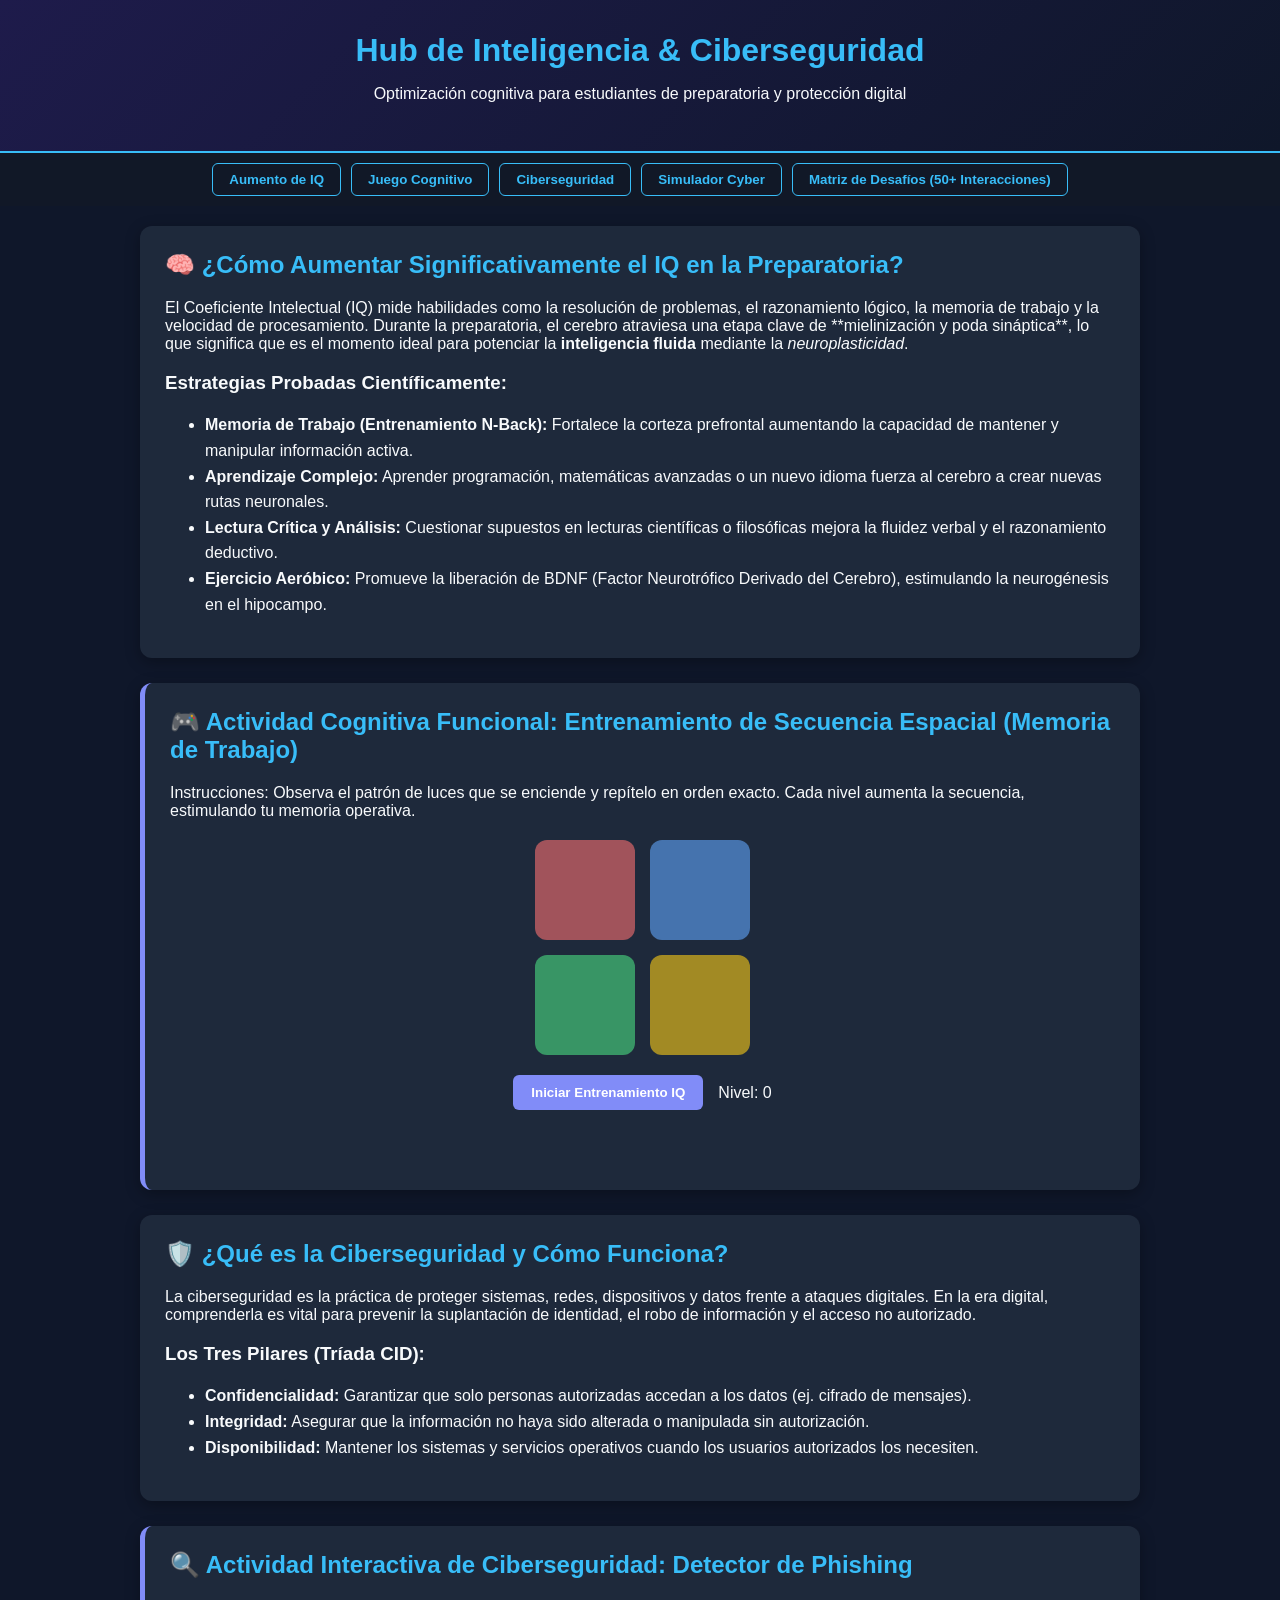
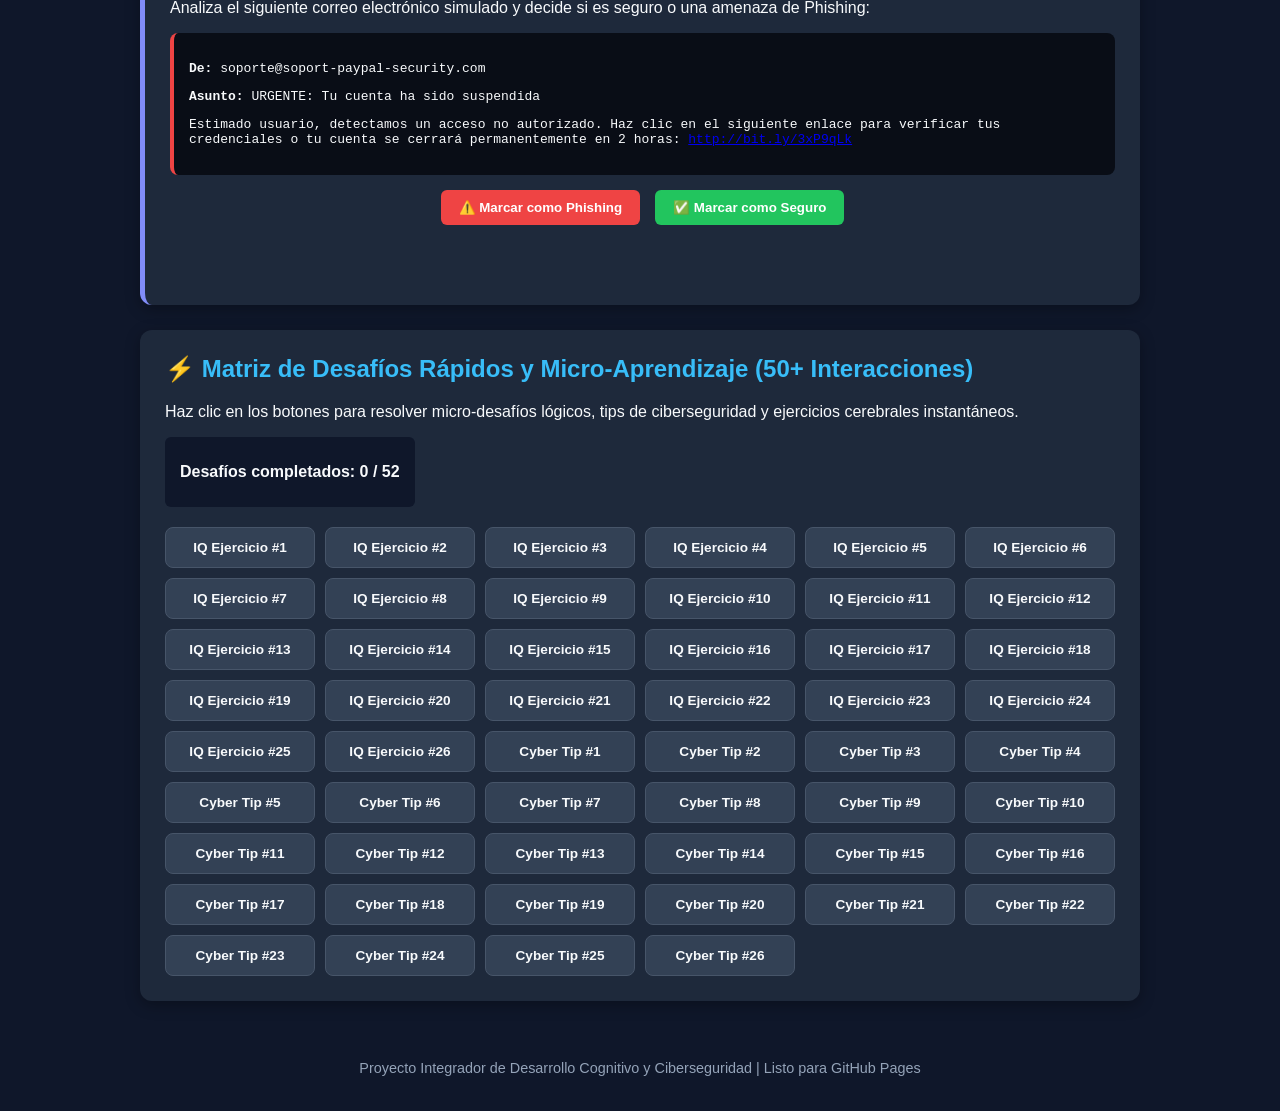
<file: index.html>
<!DOCTYPE html>
<html lang="es">
<head>
  <meta charset="UTF-8">
  <meta name="viewport" content="width=device-width, initial-scale=1.0">
  <title>Portal de Desarrollo Cognitivo y Ciberseguridad</title>
  <link rel="stylesheet" href="styles.css">
</head>
<body>

  <header>
    <h1>Hub de Inteligencia & Ciberseguridad</h1>
    <p>Optimización cognitiva para estudiantes de preparatoria y protección digital</p>
  </header>

  <nav class="nav-bar">
    <button onclick="scrollToSection('iq-section')">Aumento de IQ</button>
    <button onclick="scrollToSection('iq-game')">Juego Cognitivo</button>
    <button onclick="scrollToSection('cyber-section')">Ciberseguridad</button>
    <button onclick="scrollToSection('cyber-activity')">Simulador Cyber</button>
    <button onclick="scrollToSection('matrix-buttons')">Matriz de Desafíos (50+ Interacciones)</button>
  </nav>

  <main class="container">

    <section id="iq-section" class="card">
      <h2>🧠 ¿Cómo Aumentar Significativamente el IQ en la Preparatoria?</h2>
      <p>
        El Coeficiente Intelectual (IQ) mide habilidades como la resolución de problemas, el razonamiento lógico, la memoria de trabajo y la velocidad de procesamiento. Durante la preparatoria, el cerebro atraviesa una etapa clave de **mielinización y poda sináptica**, lo que significa que es el momento ideal para potenciar la <strong>inteligencia fluida</strong> mediante la <em>neuroplasticidad</em>.
      </p>

      <h3>Estrategias Probadas Científicamente:</h3>
      <ul>
        <li><strong>Memoria de Trabajo (Entrenamiento N-Back):</strong> Fortalece la corteza prefrontal aumentando la capacidad de mantener y manipular información activa.</li>
        <li><strong>Aprendizaje Complejo:</strong> Aprender programación, matemáticas avanzadas o un nuevo idioma fuerza al cerebro a crear nuevas rutas neuronales.</li>
        <li><strong>Lectura Crítica y Análisis:</strong> Cuestionar supuestos en lecturas científicas o filosóficas mejora la fluidez verbal y el razonamiento deductivo.</li>
        <li><strong>Ejercicio Aeróbico:</strong> Promueve la liberación de BDNF (Factor Neurotrófico Derivado del Cerebro), estimulando la neurogénesis en el hipocampo.</li>
      </ul>
    </section>

    <section id="iq-game" class="card highlight">
      <h2>🎮 Actividad Cognitiva Funcional: Entrenamiento de Secuencia Espacial (Memoria de Trabajo)</h2>
      <p>Instrucciones: Observa el patrón de luces que se enciende y repítelo en orden exacto. Cada nivel aumenta la secuencia, estimulando tu memoria operativa.</p>
      
      <div id="simon-board" class="simon-container">
        <button class="simon-btn red" id="btn-0" onclick="userClick(0)"></button>
        <button class="simon-btn blue" id="btn-1" onclick="userClick(1)"></button>
        <button class="simon-btn green" id="btn-2" onclick="userClick(2)"></button>
        <button class="simon-btn yellow" id="btn-3" onclick="userClick(3)"></button>
      </div>

      <div class="controls">
        <button id="start-iq-btn" onclick="startIqGame()">Iniciar Entrenamiento IQ</button>
        <span id="iq-score">Nivel: 0</span>
      </div>
      <p id="iq-status" class="status-text"></p>
    </section>

    <section id="cyber-section" class="card">
      <h2>🛡️ ¿Qué es la Ciberseguridad y Cómo Funciona?</h2>
      <p>
        La ciberseguridad es la práctica de proteger sistemas, redes, dispositivos y datos frente a ataques digitales. En la era digital, comprenderla es vital para prevenir la suplantación de identidad, el robo de información y el acceso no autorizado.
      </p>

      <h3>Los Tres Pilares (Tríada CID):</h3>
      <ul>
        <li><strong>Confidencialidad:</strong> Garantizar que solo personas autorizadas accedan a los datos (ej. cifrado de mensajes).</li>
        <li><strong>Integridad:</strong> Asegurar que la información no haya sido alterada o manipulada sin autorización.</li>
        <li><strong>Disponibilidad:</strong> Mantener los sistemas y servicios operativos cuando los usuarios autorizados los necesiten.</li>
      </ul>
    </section>

    <section id="cyber-activity" class="card highlight">
      <h2>🔍 Actividad Interactiva de Ciberseguridad: Detector de Phishing</h2>
      <p>Analiza el siguiente correo electrónico simulado y decide si es seguro o una amenaza de Phishing:</p>

      <div class="email-box">
        <p><strong>De:</strong> soporte@soport-paypal-security.com</p>
        <p><strong>Asunto:</strong> URGENTE: Tu cuenta ha sido suspendida</p>
        <p>Estimado usuario, detectamos un acceso no autorizado. Haz clic en el siguiente enlace para verificar tus credenciales o tu cuenta se cerrará permanentemente en 2 horas: <a href="#" onclick="return false;">http://bit.ly/3xP9qLk</a></p>
      </div>

      <div class="controls">
        <button class="btn-danger" onclick="evaluatePhishing(true)">⚠️ Marcar como Phishing</button>
        <button class="btn-success" onclick="evaluatePhishing(false)">✅ Marcar como Seguro</button>
      </div>
      <p id="cyber-result" class="status-text"></p>
    </section>

    <section id="matrix-buttons" class="card">
      <h2>⚡ Matriz de Desafíos Rápidos y Micro-Aprendizaje (50+ Interacciones)</h2>
      <p>Haz clic en los botones para resolver micro-desafíos lógicos, tips de ciberseguridad y ejercicios cerebrales instantáneos.</p>
      
      <div class="stats-panel">
        <p>Desafíos completados: <span id="completed-count">0</span> / 52</p>
      </div>

      <div id="buttons-grid" class="grid-container">
        </div>
    </section>

  </main>

  <footer>
    <p>Proyecto Integrador de Desarrollo Cognitivo y Ciberseguridad | Listo para GitHub Pages</p>
  </footer>

  <script src="script.js"></script>
</body>
</html>
</file>
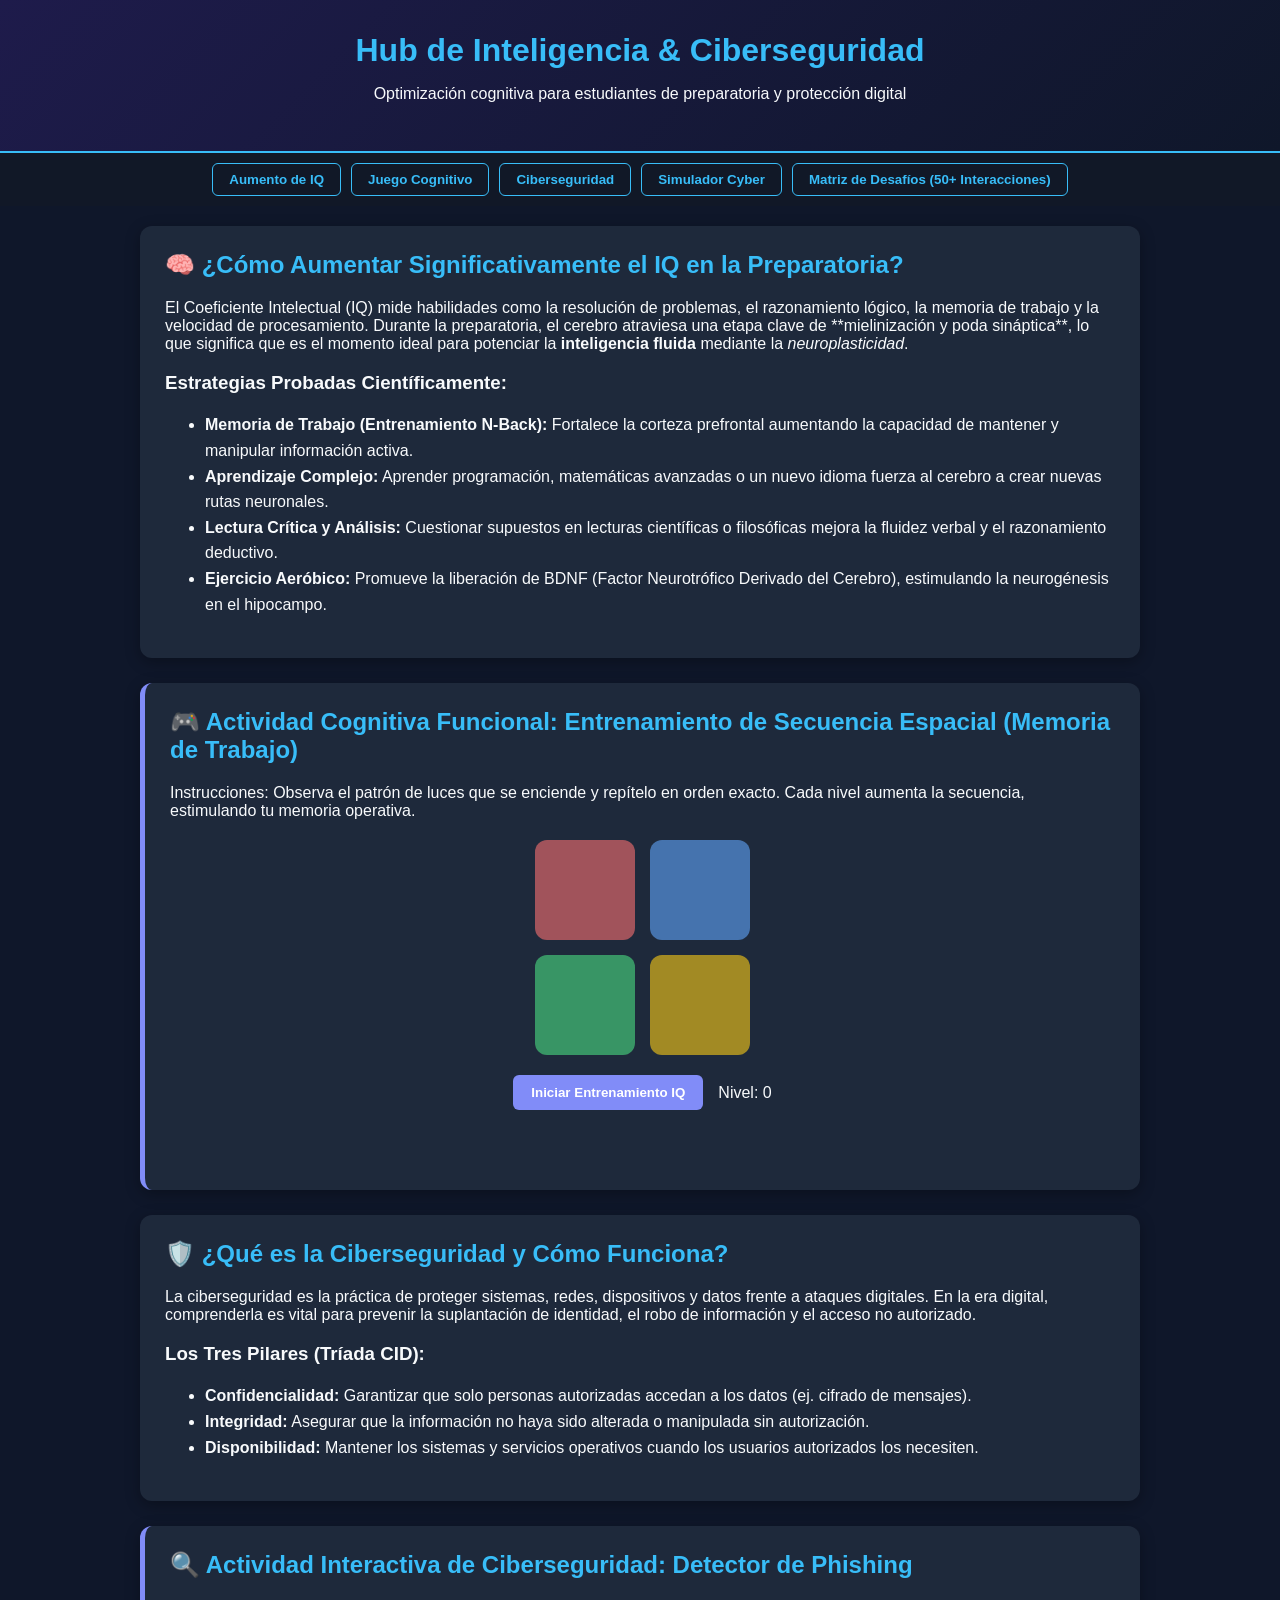
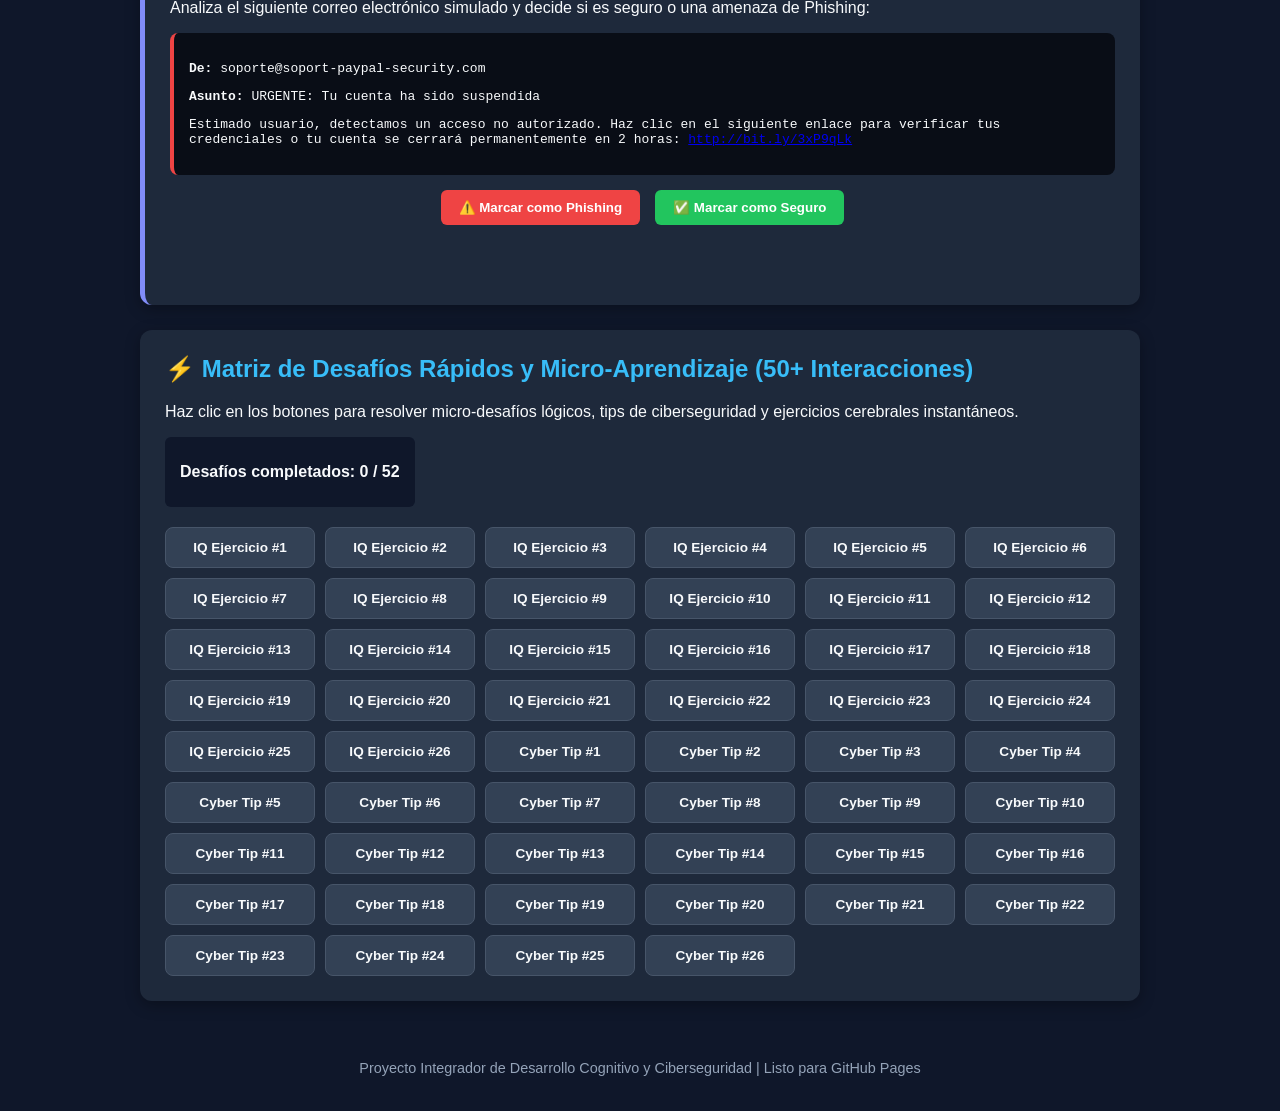
<file: gemini-code-1786236023229.html>
<!DOCTYPE html>
<html lang="es">
<head>
  <meta charset="UTF-8">
  <meta name="viewport" content="width=device-width, initial-scale=1.0">
  <title>Portal de Desarrollo Cognitivo y Ciberseguridad</title>
  <link rel="stylesheet" href="styles.css">
</head>
<body>

  <header>
    <h1>Hub de Inteligencia & Ciberseguridad</h1>
    <p>Optimización cognitiva para estudiantes de preparatoria y protección digital</p>
  </header>

  <nav class="nav-bar">
    <button onclick="scrollToSection('iq-section')">Aumento de IQ</button>
    <button onclick="scrollToSection('iq-game')">Juego Cognitivo</button>
    <button onclick="scrollToSection('cyber-section')">Ciberseguridad</button>
    <button onclick="scrollToSection('cyber-activity')">Simulador Cyber</button>
    <button onclick="scrollToSection('matrix-buttons')">Matriz de Desafíos (50+ Interacciones)</button>
  </nav>

  <main class="container">

    <section id="iq-section" class="card">
      <h2>🧠 ¿Cómo Aumentar Significativamente el IQ en la Preparatoria?</h2>
      <p>
        El Coeficiente Intelectual (IQ) mide habilidades como la resolución de problemas, el razonamiento lógico, la memoria de trabajo y la velocidad de procesamiento. Durante la preparatoria, el cerebro atraviesa una etapa clave de **mielinización y poda sináptica**, lo que significa que es el momento ideal para potenciar la <strong>inteligencia fluida</strong> mediante la <em>neuroplasticidad</em>.
      </p>

      <h3>Estrategias Probadas Científicamente:</h3>
      <ul>
        <li><strong>Memoria de Trabajo (Entrenamiento N-Back):</strong> Fortalece la corteza prefrontal aumentando la capacidad de mantener y manipular información activa.</li>
        <li><strong>Aprendizaje Complejo:</strong> Aprender programación, matemáticas avanzadas o un nuevo idioma fuerza al cerebro a crear nuevas rutas neuronales.</li>
        <li><strong>Lectura Crítica y Análisis:</strong> Cuestionar supuestos en lecturas científicas o filosóficas mejora la fluidez verbal y el razonamiento deductivo.</li>
        <li><strong>Ejercicio Aeróbico:</strong> Promueve la liberación de BDNF (Factor Neurotrófico Derivado del Cerebro), estimulando la neurogénesis en el hipocampo.</li>
      </ul>
    </section>

    <section id="iq-game" class="card highlight">
      <h2>🎮 Actividad Cognitiva Funcional: Entrenamiento de Secuencia Espacial (Memoria de Trabajo)</h2>
      <p>Instrucciones: Observa el patrón de luces que se enciende y repítelo en orden exacto. Cada nivel aumenta la secuencia, estimulando tu memoria operativa.</p>
      
      <div id="simon-board" class="simon-container">
        <button class="simon-btn red" id="btn-0" onclick="userClick(0)"></button>
        <button class="simon-btn blue" id="btn-1" onclick="userClick(1)"></button>
        <button class="simon-btn green" id="btn-2" onclick="userClick(2)"></button>
        <button class="simon-btn yellow" id="btn-3" onclick="userClick(3)"></button>
      </div>

      <div class="controls">
        <button id="start-iq-btn" onclick="startIqGame()">Iniciar Entrenamiento IQ</button>
        <span id="iq-score">Nivel: 0</span>
      </div>
      <p id="iq-status" class="status-text"></p>
    </section>

    <section id="cyber-section" class="card">
      <h2>🛡️ ¿Qué es la Ciberseguridad y Cómo Funciona?</h2>
      <p>
        La ciberseguridad es la práctica de proteger sistemas, redes, dispositivos y datos frente a ataques digitales. En la era digital, comprenderla es vital para prevenir la suplantación de identidad, el robo de información y el acceso no autorizado.
      </p>

      <h3>Los Tres Pilares (Tríada CID):</h3>
      <ul>
        <li><strong>Confidencialidad:</strong> Garantizar que solo personas autorizadas accedan a los datos (ej. cifrado de mensajes).</li>
        <li><strong>Integridad:</strong> Asegurar que la información no haya sido alterada o manipulada sin autorización.</li>
        <li><strong>Disponibilidad:</strong> Mantener los sistemas y servicios operativos cuando los usuarios autorizados los necesiten.</li>
      </ul>
    </section>

    <section id="cyber-activity" class="card highlight">
      <h2>🔍 Actividad Interactiva de Ciberseguridad: Detector de Phishing</h2>
      <p>Analiza el siguiente correo electrónico simulado y decide si es seguro o una amenaza de Phishing:</p>

      <div class="email-box">
        <p><strong>De:</strong> soporte@soport-paypal-security.com</p>
        <p><strong>Asunto:</strong> URGENTE: Tu cuenta ha sido suspendida</p>
        <p>Estimado usuario, detectamos un acceso no autorizado. Haz clic en el siguiente enlace para verificar tus credenciales o tu cuenta se cerrará permanentemente en 2 horas: <a href="#" onclick="return false;">http://bit.ly/3xP9qLk</a></p>
      </div>

      <div class="controls">
        <button class="btn-danger" onclick="evaluatePhishing(true)">⚠️ Marcar como Phishing</button>
        <button class="btn-success" onclick="evaluatePhishing(false)">✅ Marcar como Seguro</button>
      </div>
      <p id="cyber-result" class="status-text"></p>
    </section>

    <section id="matrix-buttons" class="card">
      <h2>⚡ Matriz de Desafíos Rápidos y Micro-Aprendizaje (50+ Interacciones)</h2>
      <p>Haz clic en los botones para resolver micro-desafíos lógicos, tips de ciberseguridad y ejercicios cerebrales instantáneos.</p>
      
      <div class="stats-panel">
        <p>Desafíos completados: <span id="completed-count">0</span> / 52</p>
      </div>

      <div id="buttons-grid" class="grid-container">
        </div>
    </section>

  </main>

  <footer>
    <p>Proyecto Integrador de Desarrollo Cognitivo y Ciberseguridad | Listo para GitHub Pages</p>
  </footer>

  <script src="script.js"></script>
</body>
</html>
</file>
<file: styles.css>
:root {
  --bg-color: #0f172a;
  --card-bg: #1e293b;
  --text-color: #f8fafc;
  --primary: #38bdf8;
  --accent: #818cf8;
  --success: #22c55e;
  --danger: #ef4444;
}

body {
  font-family: 'Segoe UI', Tahoma, Geneva, Verdana, sans-serif;
  background-color: var(--bg-color);
  color: var(--text-color);
  margin: 0;
  padding: 0;
}

header {
  text-align: center;
  padding: 2rem 1rem;
  background: linear-gradient(135deg, #1e1b4b, #0f172a);
  border-bottom: 2px solid var(--primary);
}

header h1 {
  margin: 0;
  color: var(--primary);
}

.nav-bar {
  display: flex;
  justify-content: center;
  flex-wrap: wrap;
  gap: 10px;
  background-color: #111827;
  padding: 10px;
  position: sticky;
  top: 0;
  z-index: 100;
}

.nav-bar button {
  background: transparent;
  border: 1px solid var(--primary);
  color: var(--primary);
  padding: 8px 16px;
  border-radius: 6px;
  cursor: pointer;
  transition: all 0.3s ease;
}

.nav-bar button:hover {
  background: var(--primary);
  color: #000;
}

.container {
  max-width: 1000px;
  margin: 20px auto;
  padding: 0 15px;
}

.card {
  background-color: var(--card-bg);
  padding: 25px;
  border-radius: 12px;
  margin-bottom: 25px;
  box-shadow: 0 4px 15px rgba(0, 0, 0, 0.3);
}

.highlight {
  border-left: 5px solid var(--accent);
}

h2 {
  color: var(--primary);
  margin-top: 0;
}

ul {
  line-height: 1.6;
}

/* Juego IQ */
.simon-container {
  display: grid;
  grid-template-columns: repeat(2, 100px);
  gap: 15px;
  justify-content: center;
  margin: 20px 0;
}

.simon-btn {
  width: 100px;
  height: 100px;
  border-radius: 12px;
  border: none;
  cursor: pointer;
  opacity: 0.6;
  transition: opacity 0.2s;
}

.simon-btn:active, .simon-btn.active {
  opacity: 1;
  transform: scale(0.98);
}

.red { background-color: #f87171; }
.blue { background-color: #60a5fa; }
.green { background-color: #4ade80; }
.yellow { background-color: #facc15; }

/* Controles e Interacción Cyber */
.controls {
  display: flex;
  gap: 15px;
  align-items: center;
  justify-content: center;
  margin-top: 15px;
}

button {
  padding: 10px 18px;
  border-radius: 6px;
  border: none;
  font-weight: bold;
  cursor: pointer;
}

#start-iq-btn {
  background-color: var(--accent);
  color: white;
}

.btn-danger { background-color: var(--danger); color: white; }
.btn-success { background-color: var(--success); color: white; }

.email-box {
  background: #090d16;
  padding: 15px;
  border-radius: 8px;
  border-left: 4px solid var(--danger);
  font-family: monospace;
}

.status-text {
  text-align: center;
  font-weight: bold;
  min-height: 24px;
  margin-top: 15px;
}

/* Matriz de 50+ Botones */
.grid-container {
  display: grid;
  grid-template-columns: repeat(auto-fill, minmax(140px, 1fr));
  gap: 10px;
  margin-top: 20px;
}

.action-btn {
  background-color: #334155;
  color: #f8fafc;
  border: 1px solid #475569;
  padding: 12px 8px;
  border-radius: 8px;
  font-size: 0.85rem;
  cursor: pointer;
  transition: all 0.2s;
}

.action-btn:hover {
  background-color: #475569;
  border-color: var(--primary);
}

.action-btn.completed {
  background-color: #065f46;
  border-color: var(--success);
}

.stats-panel {
  background: #0f172a;
  padding: 10px 15px;
  border-radius: 6px;
  display: inline-block;
  font-weight: bold;
}

footer {
  text-align: center;
  padding: 20px;
  color: #94a3b8;
  font-size: 0.9rem;
}
</file>
